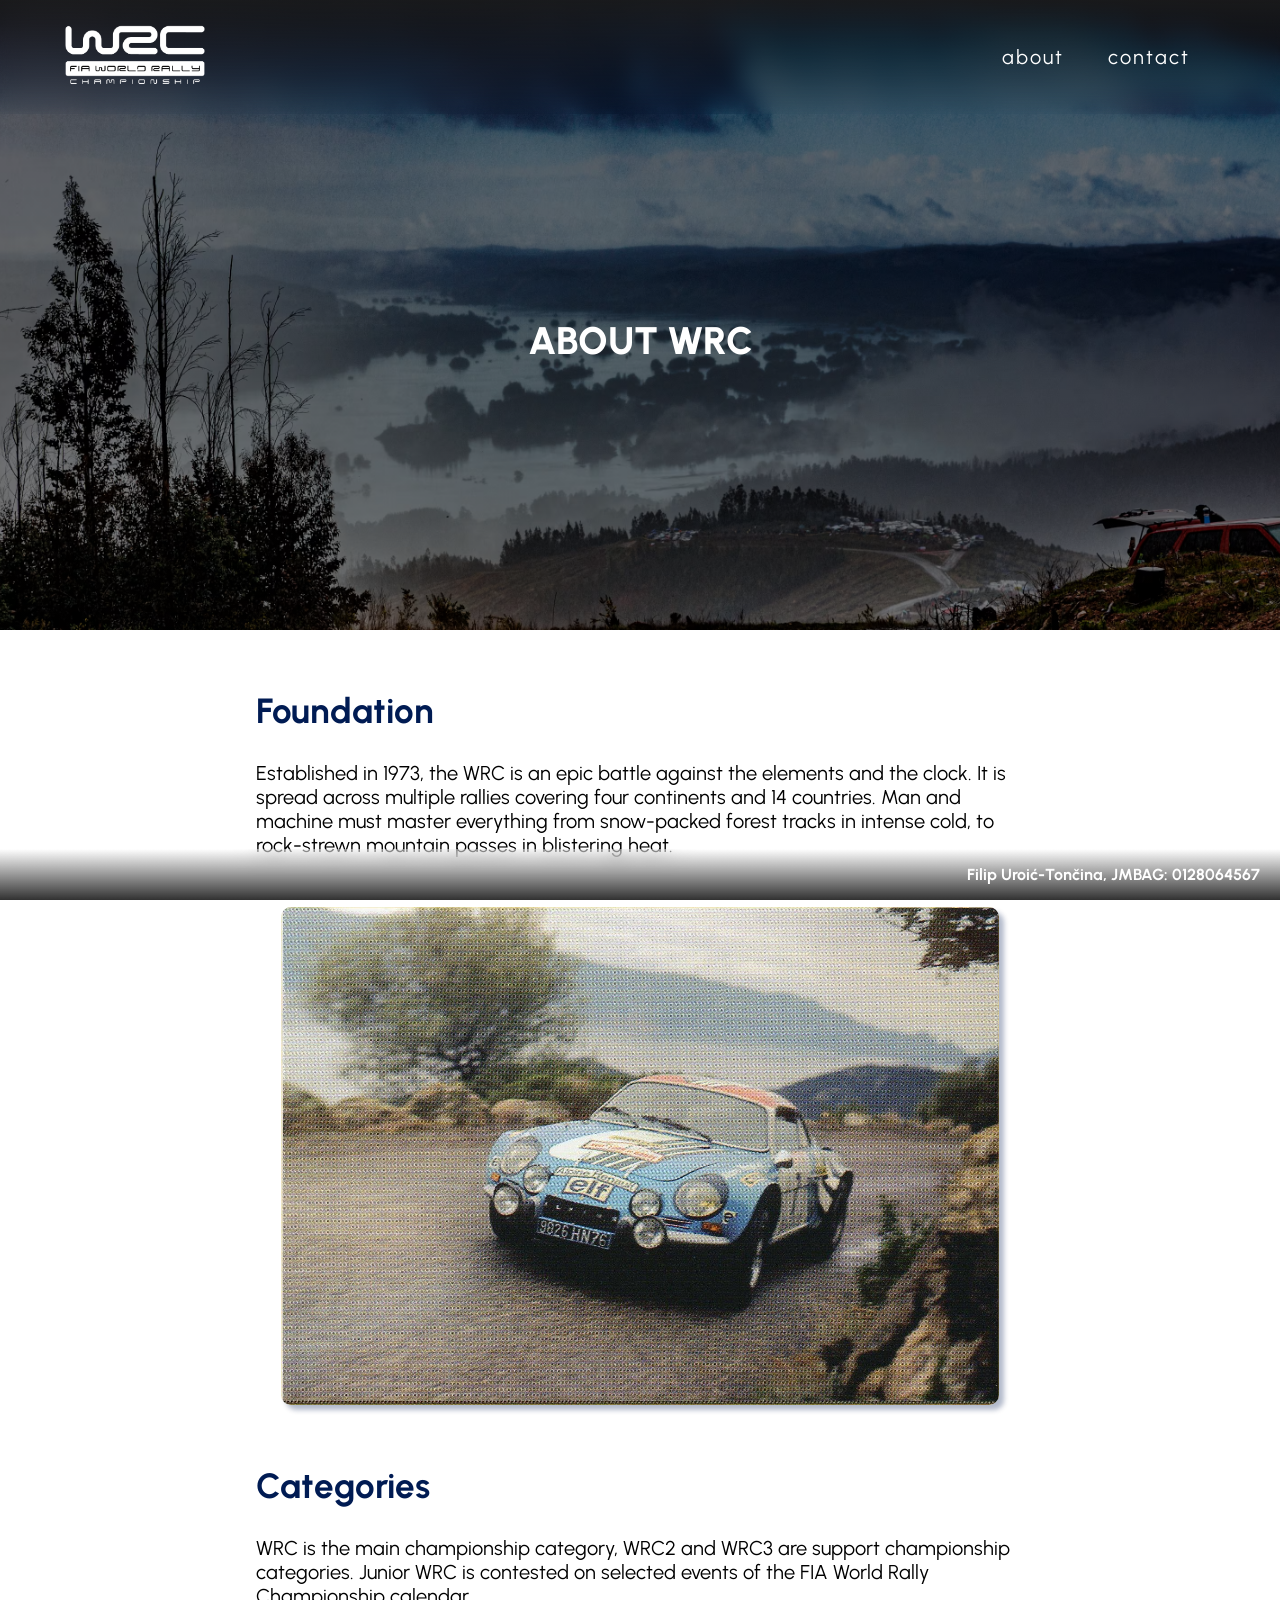
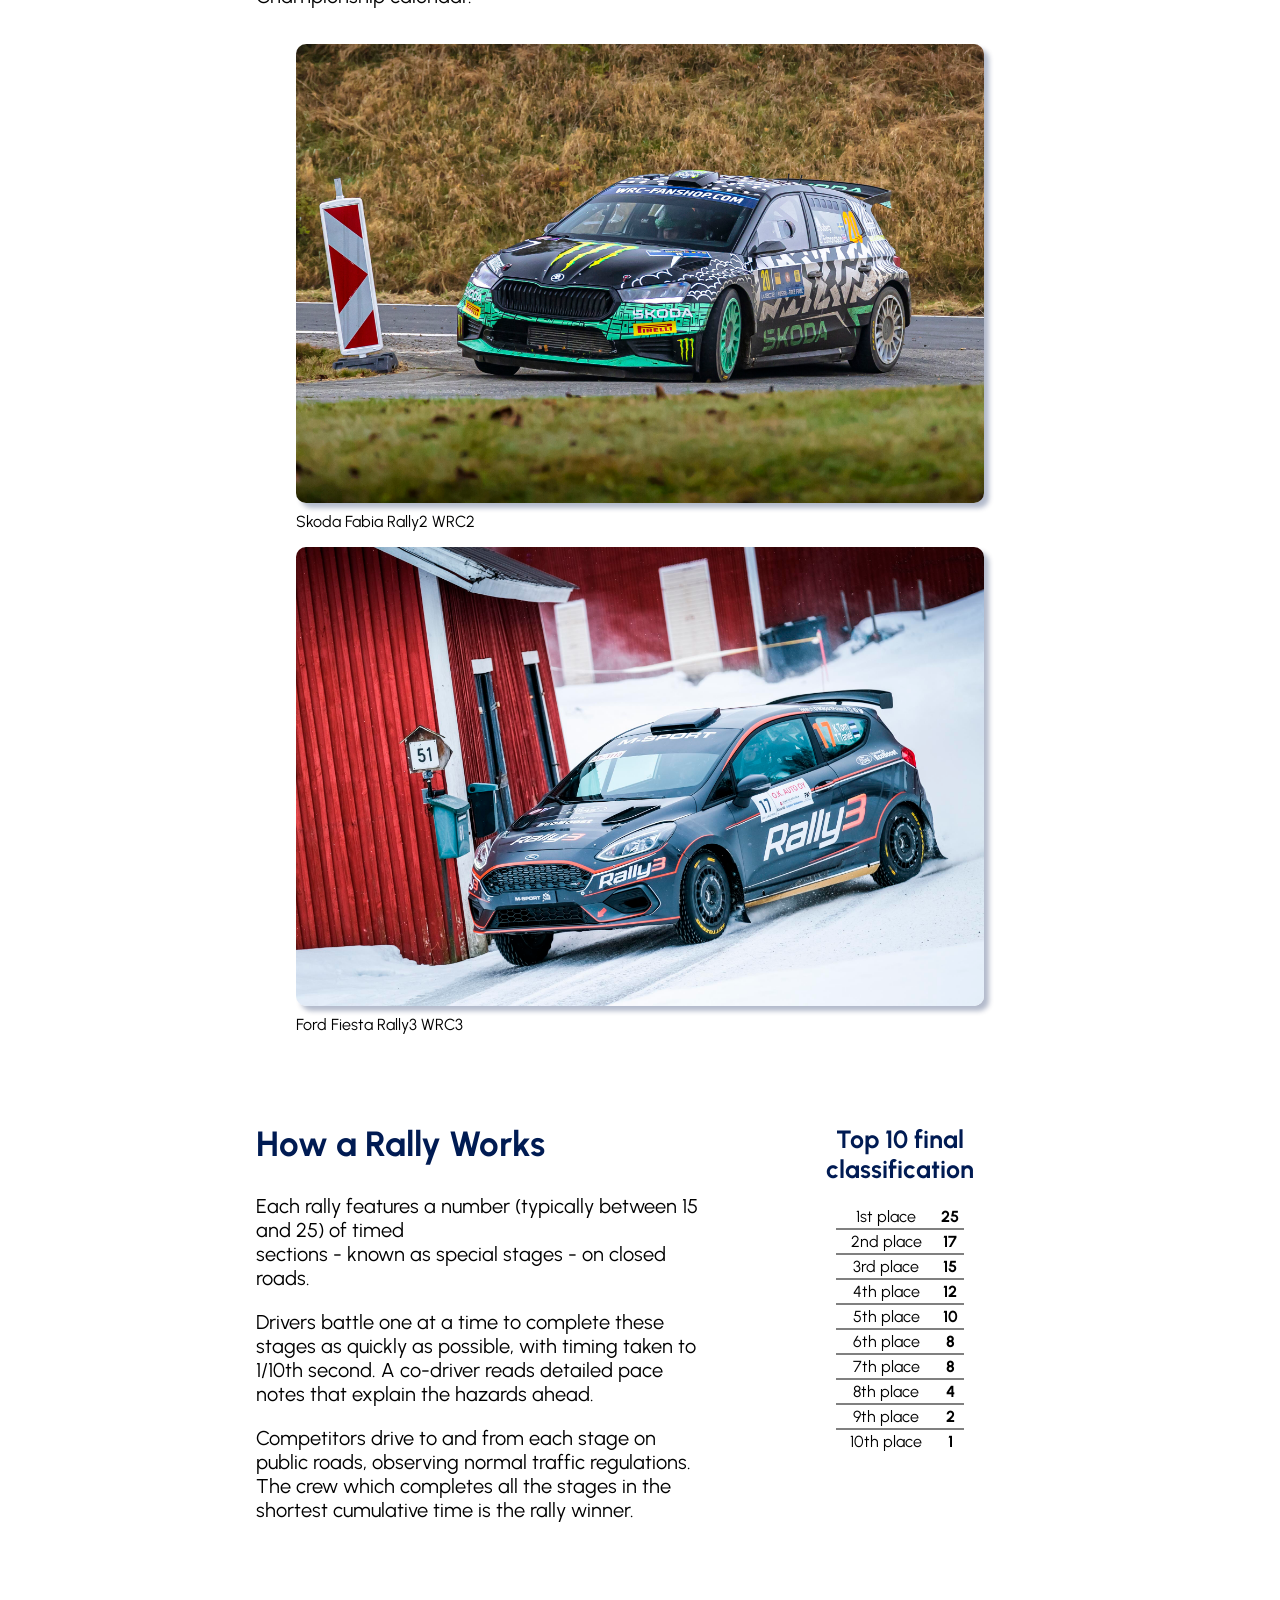
<file: about/about.html>
<!DOCTYPE html>
<html lang="en">
    <head>
        <meta charset="utf-8">
        <link rel="stylesheet" href="../style.css">
        <link rel="stylesheet" href="about_style.css">
        <link rel="icon" href="../images/favicon.svg" type="image/svg">
        <title>WRC</title>
    </head>
    <body>
        <header class="header">
            <a href="../index.html" class="logo-link">
                <img src="../images/logo_negative.png" alt="WRC Logo" class="logo-image" style="box-shadow: none;">
            </a>
            <nav class="nav-menu">
                <a class="nav-button" href="../about/about.html">About</a>
                <a class="nav-button" href="../contact/contact.html">Contact</a>
            </nav>
        </header>
        <div class="hero-section">
            <div class="hero-image"></div>
            <h1 class="hero-title">About WRC</h1>
        </div>
        <article class="articles" id="first-article">
            <h2>Foundation</h2>
            <p>Established in 1973, the WRC is an epic battle against the elements and the clock. It is spread across multiple rallies covering four continents and 14 countries.
                     Man and machine must master everything from snow-packed forest tracks in intense cold, to rock-strewn mountain passes in blistering heat.</p>
            <img src="images/Therier_Corsica_1973.jpg" alt="Therier Corsica 1973">
        </article>
        <article class="articles">
            <h2>Categories</h2>
            <p>WRC is the main championship category, WRC2 and WRC3 are support championship categories. Junior WRC is contested on selected events of the FIA World Rally Championship calendar.</p>
            <figure class="wrc2">
                <img src="images/wrc2.jpg" alt="Rally2 Skoda WRC2">
                <figcaption>Skoda Fabia Rally2 WRC2</figcaption>
            </figure>
            <figure class="wrc3">
                <img src="images/wrc3.jpg" alt="Rally3 Ford Fiesta WRC3">
                <figcaption>Ford Fiesta Rally3 WRC3</figcaption>
            </figure>
        </article>
        <article class="articles" id="rally-works">
            <h2>How a Rally Works</h2>
            <p>Each rally features a number (typically between 15 and 25) of timed<br>sections - known as special stages - on closed roads.</p>
            <p>Drivers battle one at a time to complete these stages as quickly as possible, with timing taken to 1/10th second. A co-driver reads detailed pace notes that explain the hazards ahead.</p>
            <p>Competitors drive to and from each stage on public roads, observing normal traffic regulations. The crew which completes all the stages in the shortest cumulative time is the rally winner.</p>
        </article>
        <aside>
            <h2>Top 10 final classification </h2>
            <table class="points">
                <tr>
                    <td style="border-top: none;">1st place</td>
                    <td style="border-top: none;"><b>25</b></td>
                </tr>
                <tr>
                    <td>2nd place</td>
                    <td><b>17</b></td>
                </tr>
                <tr>
                    <td>3rd place</td>
                    <td><b>15</b></td>
                </tr>
                <tr>
                    <td>4th place</td>
                    <td><b>12</b></td>
                </tr>
                <tr>
                    <td>5th place</td>
                    <td><b>10</b></td>
                </tr>
                <tr>
                    <td>6th place</td>
                    <td><b>8</b></td>
                </tr>
                <tr>
                    <td>7th place</td>
                    <td><b>8</b></td>
                </tr>
                <tr>
                    <td>8th place</td>
                    <td><b>4</b></td>
                </tr>
                <tr>
                    <td>9th place</td>
                    <td><b>2</b></td>
                </tr>
                <tr>
                    <td>10th place</td>
                    <td><b>1</b></td>
                </tr>
            </table>
        </aside>
        <footer class="footer">
            <p>Filip Uroić-Tončina, JMBAG: 0128064567</p>
        </footer>
    </body>
</html>
</file>
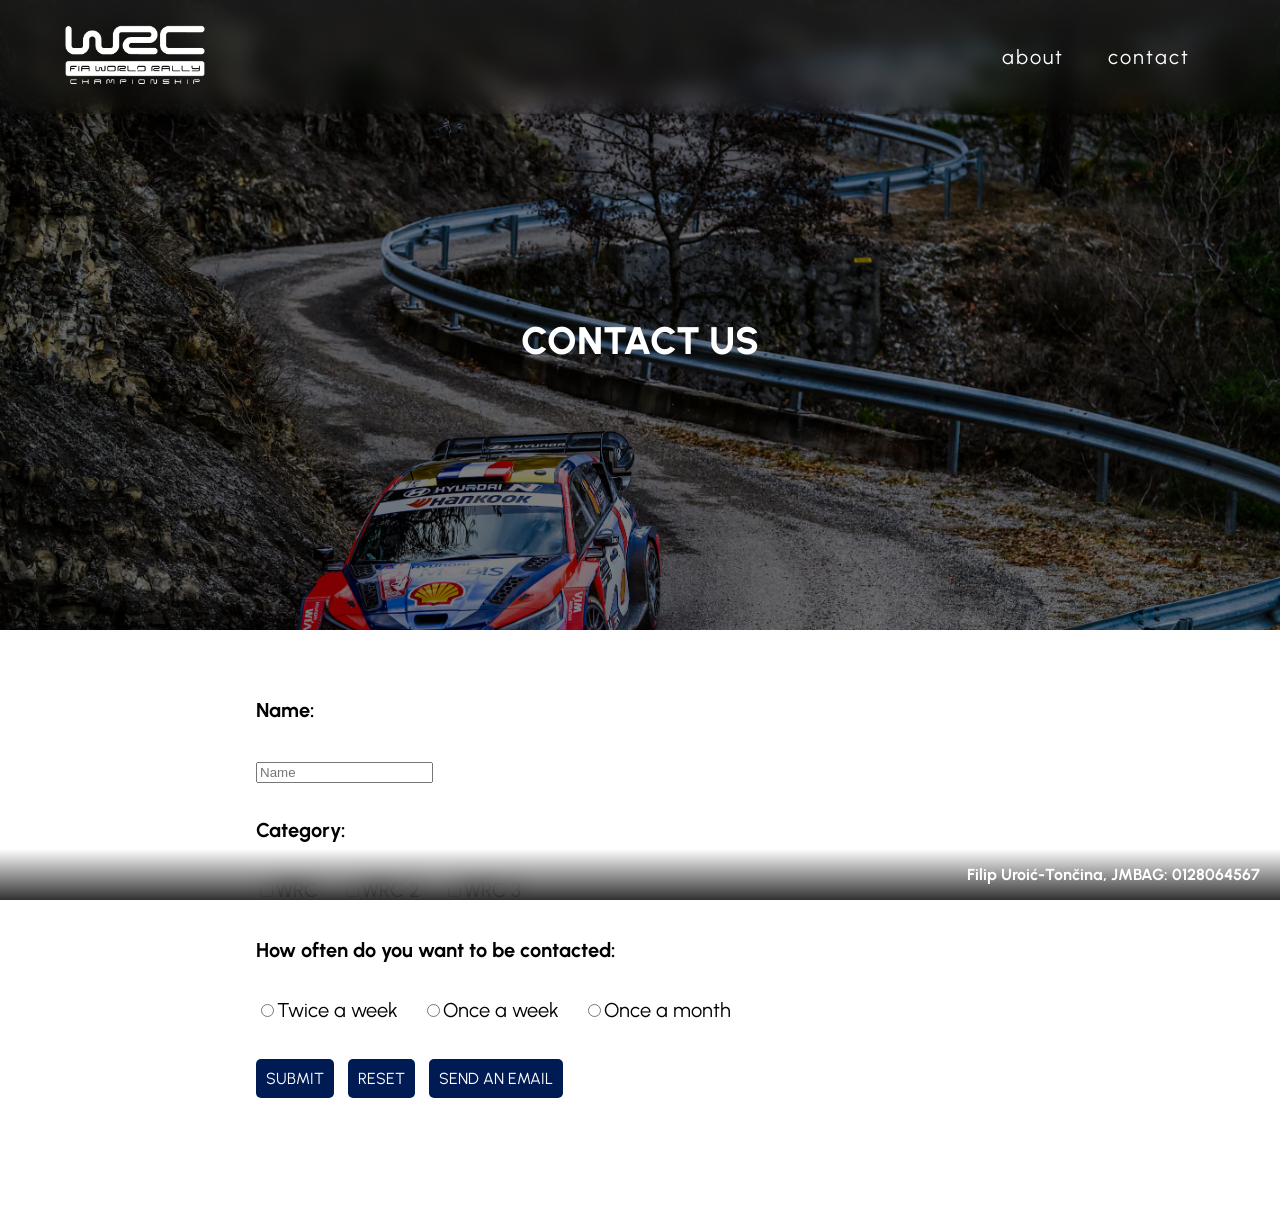
<file: contact/contact.html>
<!DOCTYPE html>
<html lang="en">
    <head>
        <meta charset="utf-8">
        <link rel="stylesheet" href="../style.css">
        <link rel="stylesheet" href="contact_style.css">
        <link rel="icon" href="../images/favicon.svg" type="image/svg">
        <title>WRC</title>
    </head>
    <body>
        <header class="header">
            <a href="../index.html" class="logo-link">
                <img src="../images/logo_negative.png" alt="WRC Logo" class="logo-image" style="box-shadow: none;">
            </a>
            <nav class="nav-menu">
                <a class="nav-button" href="../about/about.html">About</a>
                <a class="nav-button" href="../contact/contact.html">Contact</a>
            </nav>
        </header>
        <div class="hero-section">
            <div class="hero-image"></div>
            <h1 class="hero-title">Contact us</h1>
        </div>
        <div class="site-wrapper">
            <form>
                <label>
                    <b>Name:</b><br>
                    <input type="text" name="name" placeholder="Name">
                </label>
                <br>
                <label><b>Category:</b> </label><br>
                <label><input type="checkbox" name="category1" value="WRC">WRC</label>
                <label><input type="checkbox" name="category2" value="WRC2">WRC 2</label>
                <label><input type="checkbox" name="category3" value="WRC3">WRC 3</label>
                <br>
                <label><b>How often do you want to be contacted:</b> </label><br>
                <label><input type="radio" name="frequency" value="twiceaweek">Twice a week</label>
                <label><input type="radio" name="frequency" value="onceaweek">Once a week</label>
                <label><input type="radio" name="frequency" value="onceamonth">Once a month</label><br><br>
                <input class="button" type="submit" value="Submit">
                <input class="button" type="reset" value="Reset">
                <a class="button" href="mailto:furoicton@tvz.hr?subject=Hello">
                    Send an email
                </a>

            </form>
        </div>
        <footer class="footer">
            <p>Filip Uroić-Tončina, JMBAG: 0128064567</p>
        </footer>
    </body>
</html>
</file>
<file: style.css>
@font-face{
    font-family: 'Urbanist';
    src: url('fonts/Urbanist-VariableFont_wght.ttf') format("truetype");
}

html{
    scroll-behavior: smooth;
}


body{
    font-family: Urbanist, Helvetica, sans-serif;
    padding-bottom: 60px;
    background-color: rgb(255, 255, 255);
    margin: 0;
}

.clear{
    clear: both;
}

img{
    border-radius: 10px;
    box-shadow: 5px 5px 5px rgba(0, 27, 83, 0.3);
}

.site-wrapper{
    width: 90%;
    margin: 0 auto;
}

.header{
    position: fixed;
    top: 0;
    left: 0;
    width: 100%;
    max-height: 15vh;
    background: linear-gradient(to bottom, rgba(27, 27, 27, 0.9), rgba(27, 27, 27, 0));
    backdrop-filter: blur(10px);
    z-index: 1000;
}

.logo-image{
    width: 150px;
    margin: 20px 10px 20px 60px;
}

.nav-menu {
    display: inline-block;
    float: right;
    margin-top: 35px;
    margin-right: 60px;
    border-radius: 30px;
    padding: 10px;
}

.nav-menu a{
    color: white;
    font-weight: normal;
    font-family: Urbanist, Helvetica, sans-serif;
    text-decoration: none;
    letter-spacing: 2px;
    text-transform: lowercase;
    font-size: 20px;
    padding: 10px;
    margin: 0 10px;
    transition: 0.5s;
}

.nav-menu a:hover{
    color: orange;
    transition: 0.5s;
}

.nav-menu .nav-button{
    padding-right: 10px;
    padding-left: 10px;
}

.hero-section{
    position: relative;
}

.hero-image{
    margin-bottom: 0;
    padding: 0;
    min-height: 95vh;
    background-image: url('images/hero-image.webp');
    background-position: center center;
    background-size: cover;
    background-attachment: fixed;
    background-repeat: no-repeat;
}

.hero-text{
    position: absolute;
    top: 65%;
    left: 50%;
    transform: translate(-64.5%, 0);
    width: 60%;
    padding: 20px 30px;
    word-break: keep-all;
    background-color: rgba(0, 27, 83, 0.4);
    backdrop-filter: blur(10px);
    border-radius: 20px;
}

.hero-section .hero-text h3{
    font-size: 2.4em;
    padding: 0;
    margin: 10px 0;
    color: white;
}

.hero-section .hero-text p{
    color: white;
    font-size: 1.3em;
    width: 100%;
    max-height: 14vh;
}

.anchor-links{
    z-index: 100;
    width: 100%;
    text-align: center;
    padding-top: 20px;
    padding-bottom: 20px;
    background-color: #001b53;
}

.anchor-links a{
    text-decoration: none;
    font-family: Urbanist, Helvetica, sans-serif;
    font-weight: bold;
    font-size: 20px;
    padding: 0 20px;
    color: white;
    text-transform: lowercase;
    transition: 0.5s;
}

.anchor-links a:hover{
    color: orange;
    transition: 0.5s;
}

.short-intro{
    width: 90%;
    margin: 60px auto 0;
}

.short-intro-text{
    width: 70%;
    float: left;
    line-height: 1.4;
}

.short-intro h2{
    color: #002468;
    text-align: left;
    width: 60%;
    font-family: Urbanist, Helvetica, sans-serif;
    font-size: 60px;
    font-weight: bold;
    margin-bottom: 30px;
    margin-left: 0;
}

.short-intro-text p{
    font-size: 1.3em;
}

.short-intro-img{
    width: 28%;
    float: left;
}

.manufacturers{
    width: 100%;
    margin: 60px auto 0;
    text-align: center;
    font-size: 25px;
    color: #002468;
}

.manufacturers-heading{
    color: #002468;
    width: 90%;
    margin: 0 auto 60px;
    text-align: left;
    font-family: Urbanist, Helvetica, sans-serif;
    font-size: 60px;
    font-weight: bold;
}

.manufacturers-wrapper{
    width: 30%;
    display: inline-block;
    transition: transform 0.3s ease;
    vertical-align: top;
}

.manufacturers-wrapper h3{
    font-size: 30px;
}

.manufacturer-image{
    display: block;
    width: 100%;
    object-fit: cover;
}

.manufacturers-image-wrapper{
    overflow: hidden;
    border-radius: 10px;
    transition: transform 0.3s ease;
    box-shadow: 5px 5px 5px rgba(0, 27, 83, 0.3);
}

.manufacturers-wrapper:hover{
    transform: scale(1.05);
}

.season-calendar-article{
    margin-top: 60px;
}

.season-calendar-article table{
    margin-top: 40px;
}

.season-calendar-title{
    color: #001b53;
    width: 90%;
    text-align: left;
    margin: auto;
    font-size: 60px;
}

.season-calendar{
    color: #001b53;
    width: 90%;
    font-size: 18px;
    margin: auto;
    table-layout: fixed;
    border-collapse: collapse;
}

.season-calendar td{
    padding-top: 20px;
    padding-bottom: 20px;
    text-align: center;
    width: 20%;
}

.season-calendar tbody tr{
    border-top: 1px solid rgba(0, 27, 83, 0.6);
    transition: font-size 0.3s ease;
}

.season-calendar tbody tr:hover{
    color: orange;
    font-size: 25px;
}

thead .first-row{
    font-size: 25px;
    color: #001b53;
}

#calendar{
    scroll-margin-top: 120px;
}

#manufacturers{
    scroll-margin-top: 120px;
}

#whatiswrc{
    scroll-margin-top: 120px;
}

#round-column{
    width: 5%; text-transform: uppercase; font-weight: bold;
}

#start-column{
    width: 18% !important;
    text-transform: uppercase;
    font-weight: bold;
}

#rally-column{
    width: 35%; text-transform: uppercase; font-weight: bold;
}

#surface-column{
    width: 5%; text-transform: uppercase; font-weight: bold;
}

#start-column{
    width: 5%;
    text-transform: uppercase;
    font-weight: bold;
}

.footer{
    position: fixed;
    z-index: 10000;
    bottom: 0;
    left: 0;
    padding: 0;
    width: 100%;
    text-align: right;
    font-family: Urbanist, Helvetica, sans-serif;
    font-weight: bold;
    background: linear-gradient(to top, rgba(27, 27, 27, 0.9), rgba(27, 27, 27, 0));
    backdrop-filter: blur(10px);
}

.footer p{
    padding-right: 20px;
    color: white;
}

@media (max-width: 1100px){
    .logo-image{
        margin-left: 30px;
    }

    .nav-menu{
        margin-right: 20px;
    }
    .nav-menu a{
        margin-right: 0;
        margin-left: 0;
    }

    .hero-image{
        background-attachment: scroll;
        min-height: 70vh;
        padding: 0;
        margin: 0;
        background-size: cover;
        background-position: 70% center;
    }

    .hero-text{
        font-size: 1.6em;
        top: 75%;
        left: 50%;
        transform: translate(-50%, 0);
        min-height: auto;
        margin: 0;
        text-align: center;
    }

    .hero-section .hero-text h3{
        font-size: 2em;
        text-align: center;
    }

    .hero-text p{
        display: none;
    }

    .anchor-links a:hover{
        color: inherit;
        transition: none;
    }

    .short-intro h2{
        width: 100%;
        text-align: center;
        font-size: 50px;
    }

    .short-intro-text{
        width: 100%;
        margin-bottom: 50px;
        text-align: justify;
    }

    .short-intro-img{
        width: 100%;
        float: left;
        margin-left: 0;
        margin-bottom: 50px;
    }

    .manufacturers-heading{
        width: 100%;
        text-align: center;
        margin-left: 0;
        margin-right: 0;
        font-size: 50px;
    }

    .manufacturers-wrapper{
        width: 100%;
        display: block;
        margin: 0 auto;
    }

    .manufacturers-wrapper h3{
        width: 100%;
        font-size: 1.3em;
        margin-top: 10px;
        margin-bottom: 60px;
    }

    .manufacturers-wrapper:hover{
        transform: none;
    }

    .season-calendar-title{
        font-size: 50px;
        text-align: center;
    }

    #round-column{
        width: 15%;
    }

    #start-column{
        width: 10%;
    }

    #rally-column{
        width: 30%;
    }

    .season-calendar tbody tr:hover{
        color: inherit;
        font-size: inherit;
    }

    .hide-mobile{
        display: none;
    }

    .footer{
        text-align: center;
        position: fixed;
        bottom: 0;
        left: 0;
        height: 50px;
        margin: 0;
        padding: 0;
    }
}
</file>
<file: about/about_style.css>
.hero-section{
    width: 100%;
}

.hero-image{
    margin-bottom: 0;
    padding: 0;
    min-height: 70vh;
    background-image: linear-gradient(to bottom, rgba(0,0,0,0.5), rgba(0,0,0,0.5)), url('images/hero-about.webp');
    background-position: 50% 135%;
    background-size: cover;
    background-attachment: fixed;
    background-repeat: no-repeat;
}

.hero-title{
    position: absolute;
    top: 50%;
    left: 50%;
    transform: translate(-50%, -50%);
    color: white;
    text-transform: uppercase;
    font-size: 3vw;
    font-weight: 800;
}


.articles{
    position: relative;
    width: 60%;
    margin: 60px auto 0;
}

#first-article{
    margin: 60px auto 0;
}

#first-article p{
    margin-bottom: 50px;
}

.articles h2{
    font-size: 35px;
    color: #001b53;
}

.articles p{
    font-size: 20px;
}

#first-article img{
    display: block;
    width: 93.5%;
    margin: 0 auto;
}

.wrc2, .wrc3{
    float: left;
    margin-bottom: 0;
}

.wrc2 img, .wrc3 img{
    width: 100%;
}

figcaption{
    margin-top: 5px;
}

#rally-works{
    width: 35%;
    margin-left: 20%;
    margin-right: 5%;
    display: inline-block;
}

aside{
    position: relative;
    display: inline-block;
    width: 20%;
    vertical-align: top;
    margin-top: 70px;
    text-align: center;
}

aside h2{
    font-size: 25px;
    color: #001b53;
}

.points {
    width: 50%;
    margin: 0 auto;
    text-align: center;
    padding-right: 0;
    border-collapse: collapse;
}

.points td{
    border-top: 2px solid gray;
    height: 21px;
}

@media (max-width: 1100px){
    .hero-image{
        margin: 0;
        padding: 0;
        background-attachment: scroll;
        background-size: cover;
        background-position:  30% bottom;
        min-height: 50vh;

    }

    .hero-title{
        font-size: 3em;
    }
}
</file>
<file: contact/contact_style.css>
.site-wrapper{
    width: 60%;
}

.hero-section{
    width: 100%;
}

.hero-image{
    margin-bottom: 0;
    padding: 0;
    min-height: 70vh;
    background-image: linear-gradient(to bottom, rgba(0,0,0,0.5), rgba(0,0,0,0.5)), url('images/hero.webp');
    background-position: 20% 130%;
    background-size: cover;
    background-attachment: fixed;
    background-repeat: no-repeat;
}

.hero-title{
    position: absolute;
    top: 50%;
    left: 50%;
    transform: translate(-50%, -50%);
    color: white;
    text-transform: uppercase;
    font-size: 3vw;
    font-weight: 800;
}

label{
    font-size: 20px;
    line-height: 60px;
    margin-right: 20px;
}

.button{
    text-transform: uppercase;
    margin-right: 10px;
    border-radius: 5px;
    border: none;
    background-color: #001b53;
    color: white;
    padding: 10px;
    font-family: Urbanist, Helvetica, sans-serif;
    text-decoration: none;
    font-size: 16px;
    cursor: pointer;
}

.button:hover{
    background-color: orange;
}

form{
    margin-top: 50px;
    margin-bottom: 50px;
}

@media (max-width: 1100px){
    .hero-image{
        margin: 0;
        padding: 0;
        background-attachment: scroll;
        background-size: cover;
        background-position:  30% bottom;
        min-height: 50vh;

    }

    .hero-title{
        font-size: 3em;
    }

    form{
        margin-top: 50px;
    }
}
</file>
